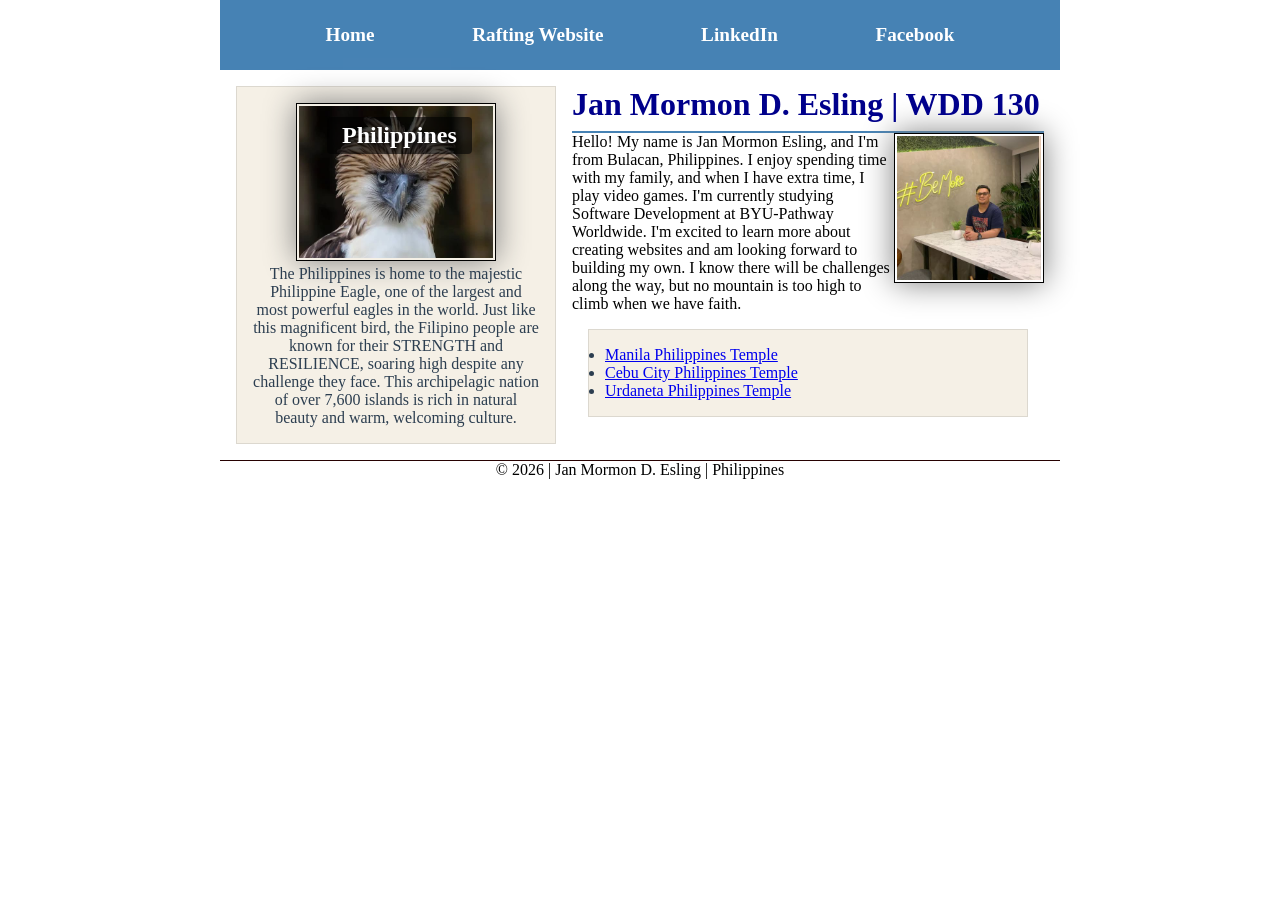
<file: index.html>
<!DOCTYPE html>
<html lang="en">

<head>
    <meta charset="UTF-8">
    <meta name="viewport" content="width=device-width, initial-scale=1.0">
    <title>Jan Mormon D. Esling | WDD 130</title>
    <meta name="description"
      content="Jan Mormon D. Esling's student home page for WDD130 at BYU-Pathway, featuring personal information from the Philippines and course projects.">
    <meta name="author" content="Jan Mormon D. Esling">
    <link rel="stylesheet" href="styles/styles.css">
</head>

<body>
    <header>
        <nav>
            <a href="#">Home</a>
            <a href="wwr/">Rafting Website</a>
            <a href="https://www.linkedin.com/in/jan-mormon-esling-1786a9148/"
              target="_blank">LinkedIn</a>
            <a href="https://www.facebook.com/jan.mormon" target="_blank">Facebook</a>
        </nav>
    </header>

    <!-- GRID CONTAINER - wraps main and aside -->
    <div class="grid">
        <main>
            <h1>Jan Mormon D. Esling | WDD 130</h1>
            <img src="images/profile.jpg" alt="Hello, my name is Jan Mormon D. Esling" width="200">
            <p>Hello! My name is Jan Mormon Esling, and I'm from Bulacan, Philippines. I enjoy
                spending
                time with my family, and when I have extra time, I play video games. I'm currently
                studying Software Development at BYU-Pathway Worldwide. I'm excited to learn more
                about
                creating websites and am looking forward to building my own. I know there will be
                challenges along the way, but no mountain is too high to climb when we have faith.
            </p>
            <ul class="box">
                <li><a href="https://www.churchofjesuschrist.org/temples/details/manila-philippines-temple?lang=eng"
                      target="_blank">Manila Philippines Temple</a></li>
                <li><a href="https://www.churchofjesuschrist.org/temples/details/cebu-city-philippines-temple?lang=eng"
                      target="_blank">Cebu City Philippines Temple</a></li>
                <li><a href="https://www.churchofjesuschrist.org/temples/details/urdaneta-philippines-temple?lang=eng"
                      target="_blank">Urdaneta Philippines Temple</a></li>
            </ul>
        </main>

        <aside class="box">
            <h2>Philippines</h2>
            <img src="images/eagle.jpg" alt="Philippines Eagle" width="200">
            <p>The Philippines is home to the majestic Philippine Eagle, one of the largest and most
                powerful eagles in the world. Just like this magnificent bird, the Filipino people
                are
                known for
                their STRENGTH and RESILIENCE, soaring high despite any challenge they face. This
                archipelagic
                nation of over 7,600 islands is rich in natural beauty and warm, welcoming culture.
            </p>
        </aside>
    </div>

    <footer>
        <p>&copy; 2026 | Jan Mormon D. Esling | Philippines</p>
    </footer>
</body>

</html>
</file>
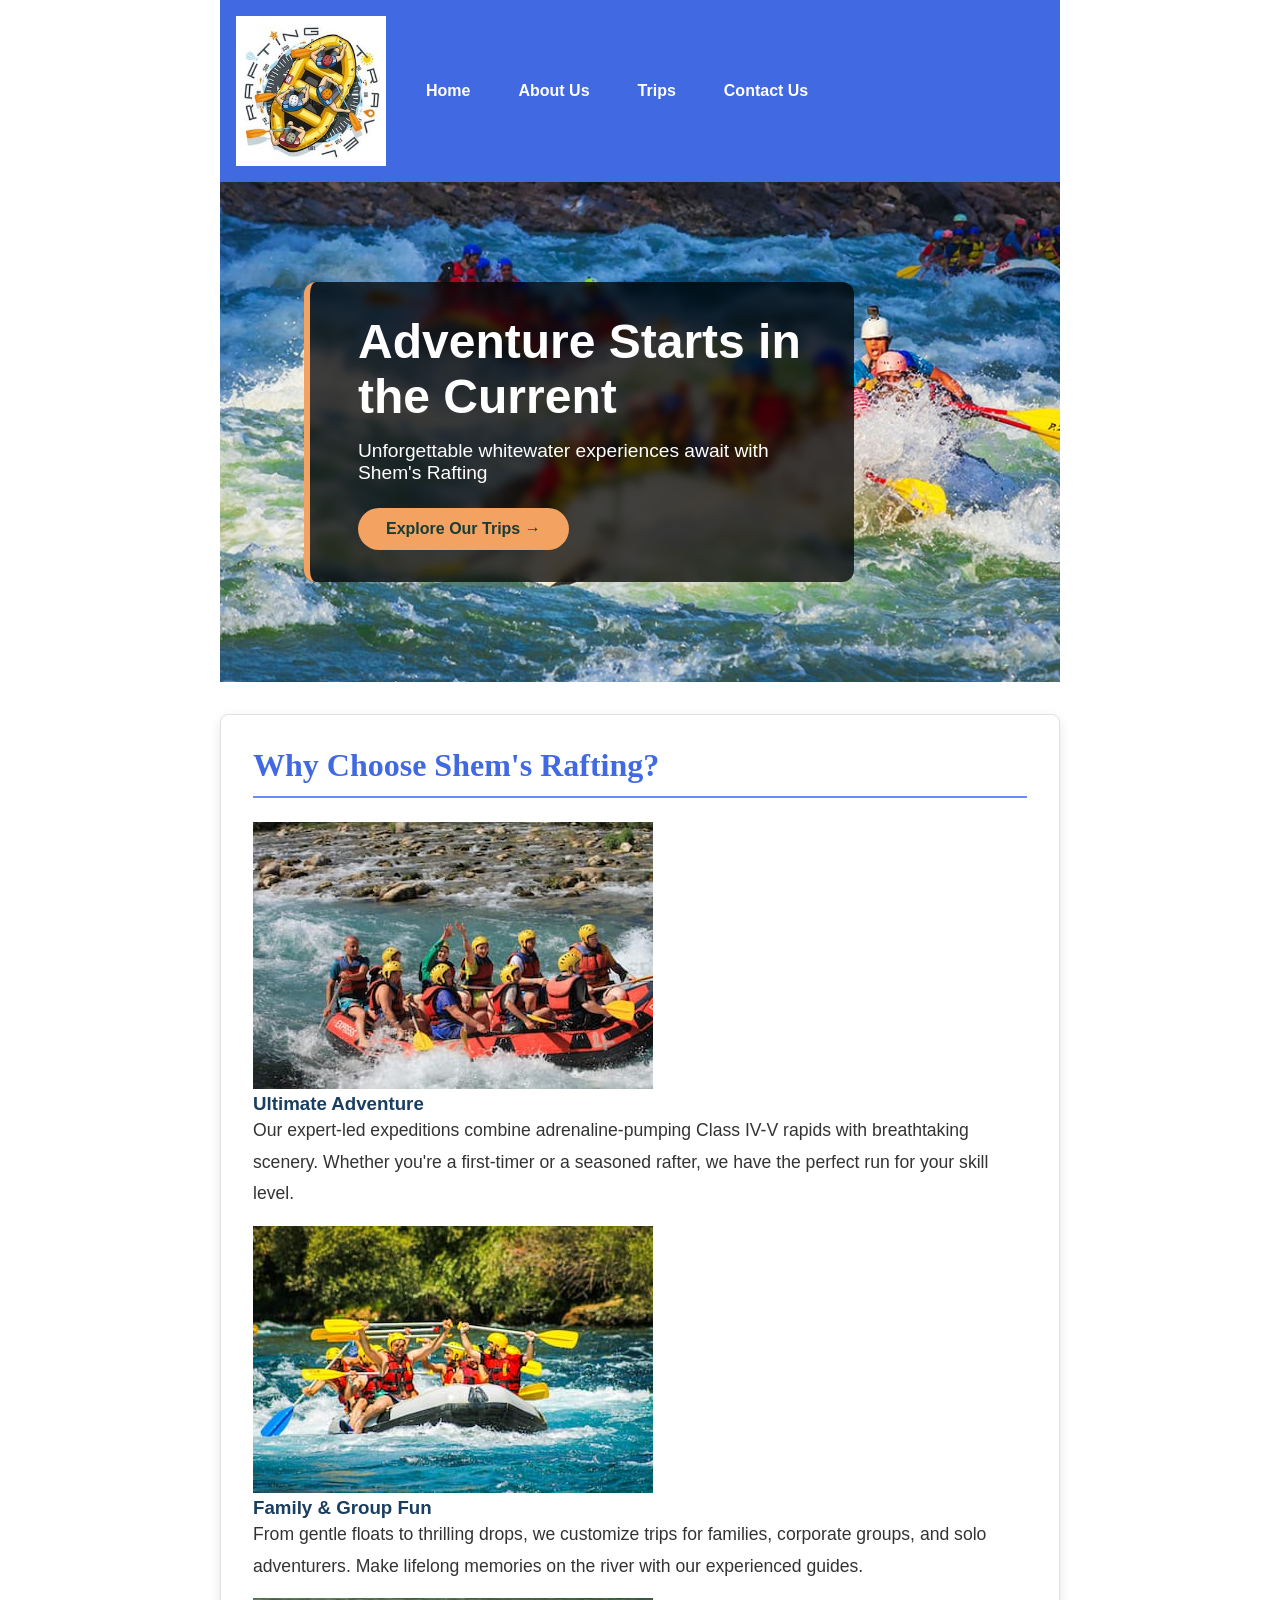
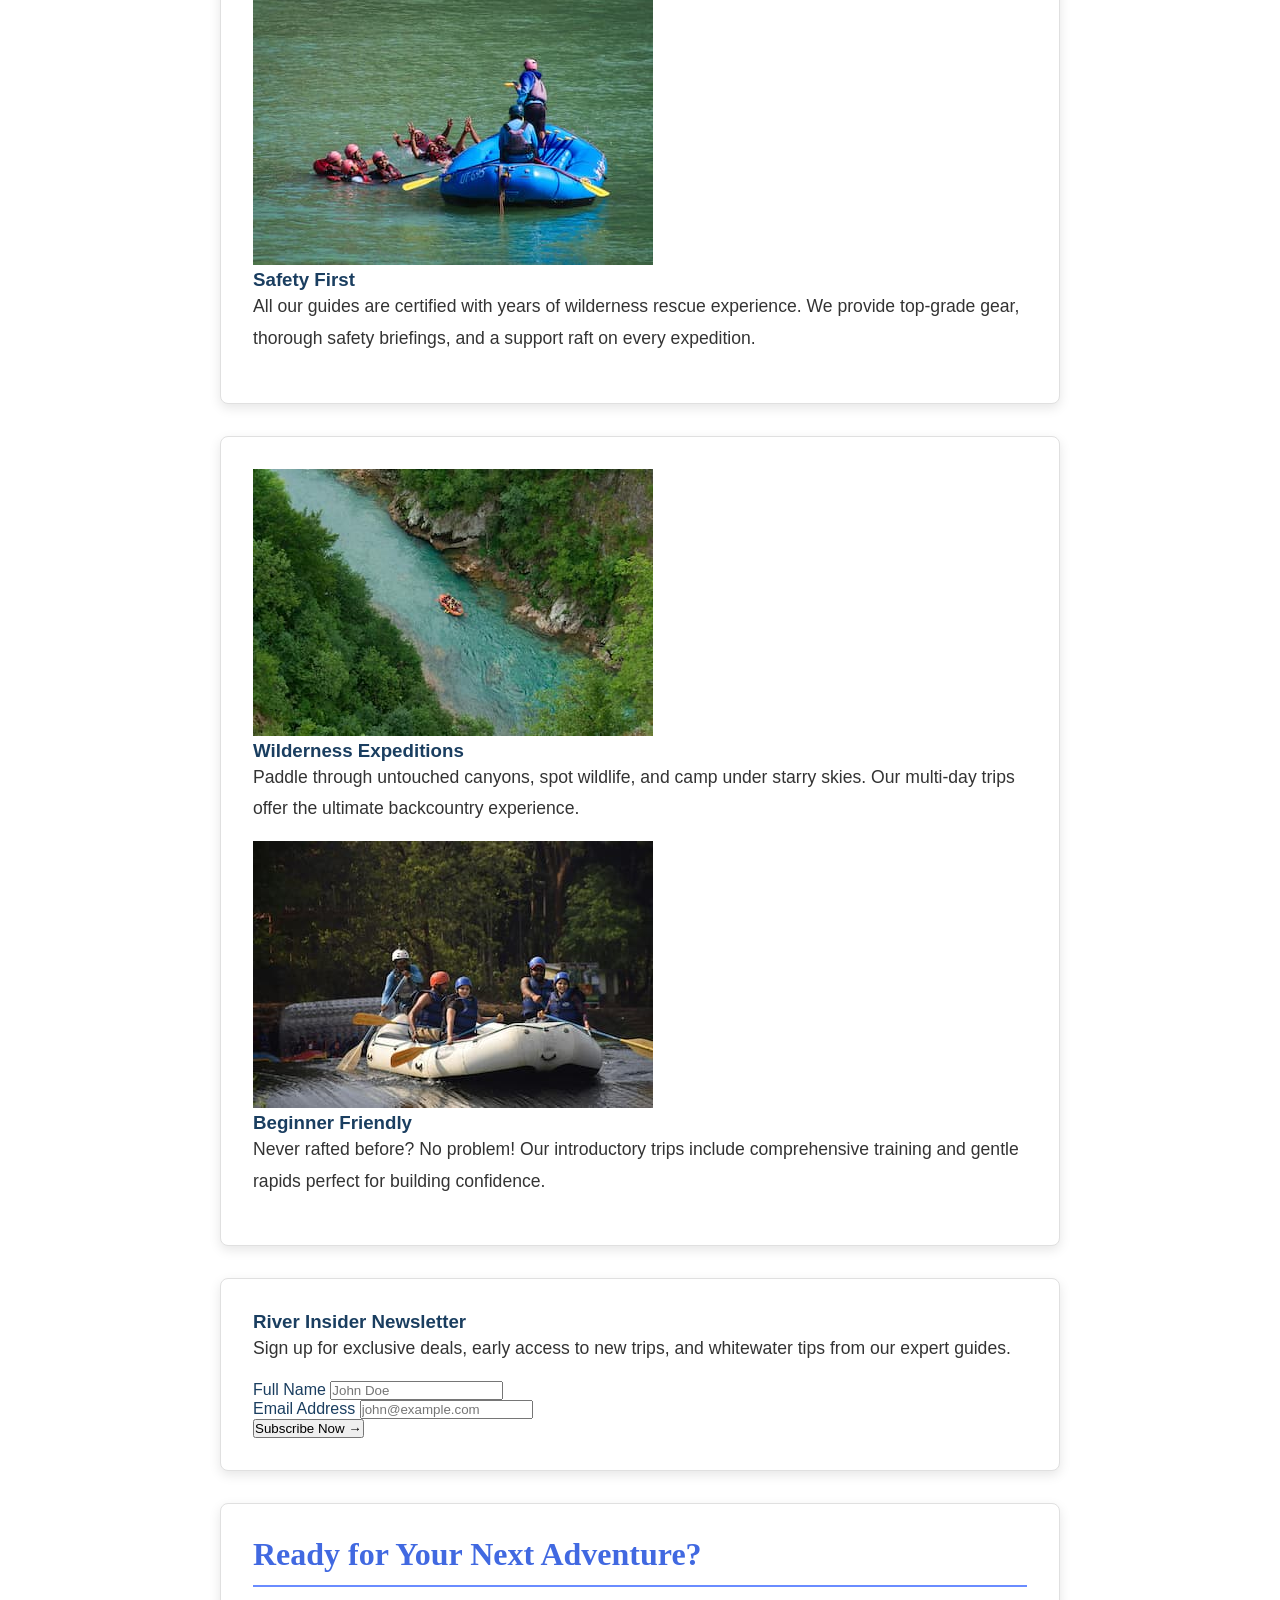
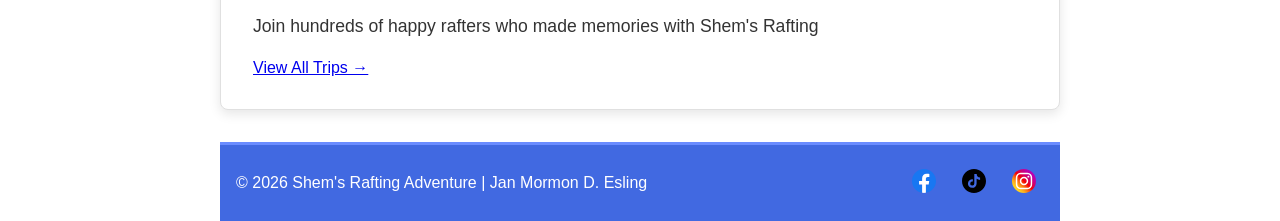
<file: wwr/index.html>
<!DOCTYPE html>
<html lang="en">

<head>
    <meta charset="UTF-8">
    <meta name="viewport" content="width=device-width, initial-scale=1.0">
    <title>Home | Shem's Rafting Adventure</title>
    <meta name="description"
      content="Experience the best white water rafting adventures with Shem's Rafting. Book your trip, sign up for newsletters, and explore our thrilling river expeditions.">
    <meta name="author" content="Jan Mormon D. Esling">
    <link rel="stylesheet" href="styles/rafting.css">
</head>

<body>
    <header class="grid-header">
        <img src="images/z-raftingcompas.jpg" alt="Rafting site logo">
        <nav>
            <ul>
                <li><a href="index.html">Home</a></li>
                <li><a href="about.html">About Us</a></li>
                <li><a href="trips.html">Trips</a></li>
                <li><a href="contact.html">Contact Us</a></li>
            </ul>
        </nav>
    </header>

    <main>
        <div class="hero home-hero">
            <img src="images/rafting12_1024.jpg" alt="White water rafting adventure">
            <div class="absolute-heading">
                <h1>Adventure Starts in the Current</h1>
                <p>Unforgettable whitewater experiences await with Shem's Rafting</p>
                <a href="trips.html" class="cta-button">Explore Our Trips →</a>
            </div>
        </div>

        <section class="purpose-section">
            <h2>Why Choose Shem's Rafting?</h2>
            <div class="purpose-grid">
                <div class="purpose-card">
                    <img src="images/adventure1.jpg" alt="Intense class V rapids adventure">
                    <h3>Ultimate Adventure</h3>
                    <p>Our expert-led expeditions combine adrenaline-pumping Class IV-V rapids with
                        breathtaking scenery. Whether you're a first-timer or a seasoned rafter, we
                        have the perfect run for your skill level.</p>
                </div>
                <div class="purpose-card">
                    <img src="images/adventure2.jpg" alt="Family friendly scenic section">
                    <h3>Family & Group Fun</h3>
                    <p>From gentle floats to thrilling drops, we customize trips for families,
                        corporate groups, and solo adventurers. Make lifelong memories on the river
                        with our experienced guides.</p>
                </div>
                <div class="purpose-card">
                    <img src="images/safety.jpg" alt="Exciting rapids with splashing">
                    <h3>Safety First</h3>
                    <p>All our guides are certified with years of wilderness rescue experience. We
                        provide top-grade gear, thorough safety briefings, and a support raft on
                        every expedition.</p>
                </div>
            </div>
        </section>

        <section class="features-section">
            <div class="features-grid">
                <div class="feature-item">
                    <img src="images/wilderness.jpg" alt="Wilderness journey expedition">
                    <div class="feature-text">
                        <h3>Wilderness Expeditions</h3>
                        <p>Paddle through untouched canyons, spot wildlife, and camp under starry
                            skies. Our multi-day trips offer the ultimate backcountry experience.
                        </p>
                    </div>
                </div>
                <div class="feature-item">
                    <img src="images/beginner.jpg" alt="Perfect for beginners and kids">
                    <div class="feature-text">
                        <h3>Beginner Friendly</h3>
                        <p>Never rafted before? No problem! Our introductory trips include
                            comprehensive training and gentle rapids perfect for building
                            confidence.</p>
                    </div>
                </div>
            </div>
        </section>

        <section class="newsletter-section">
            <div class="newsletter-container">
                <div class="newsletter-text">
                    <h3>River Insider Newsletter</h3>
                    <p>Sign up for exclusive deals, early access to new trips, and whitewater tips
                        from our expert guides.</p>
                </div>
                <form class="newsletter-form" action="#" method="post">
                    <div class="form-group">
                        <label for="name">Full Name</label>
                        <input type="text" id="name" name="name" placeholder="John Doe" required>
                    </div>
                    <div class="form-group">
                        <label for="email">Email Address</label>
                        <input type="email" id="email" name="email" placeholder="john@example.com"
                          required>
                    </div>
                    <button type="submit" class="subscribe-btn">Subscribe Now →</button>
                </form>
            </div>
        </section>


        <section class="home-cta">
            <div class="cta-content">
                <h2>Ready for Your Next Adventure?</h2>
                <p>Join hundreds of happy rafters who made memories with Shem's Rafting</p>
                <a href="trips.html" class="cta-button-large">View All Trips →</a>
            </div>
        </section>
    </main>

    <footer>
        <p>&copy; 2026 Shem's Rafting Adventure | Jan Mormon D. Esling</p>
        <nav class="socialmedia">
            <a href="https://facebook.com">
                <img src="images/facebook.svg" alt="Facebook Icon">
            </a>
            <a href="https://tiktok.com">
                <img src="images/tictok-bw.svg" alt="TikTok Icon">
            </a>
            <a href="https://instagram.com">
                <img src="images/instagram.svg" alt="Instagram Icon">
            </a>
        </nav>
    </footer>
</body>

</html>
</file>
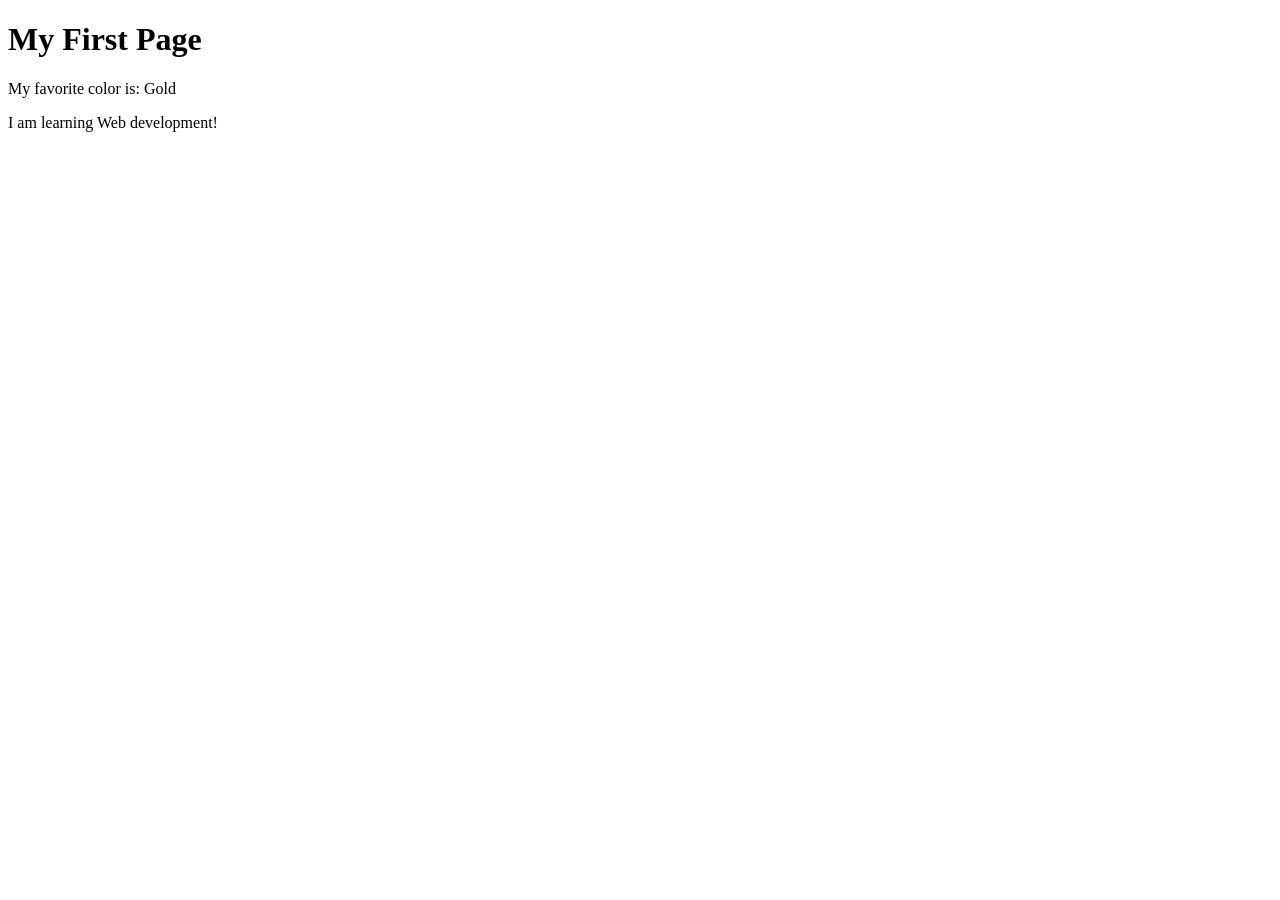
<file: week01/first-page.html>
<!DOCTYPE html>
<html lang="en">

<head>
    <meta charset="UTF-8">
    <meta name="viewport" content="width=device-width, initial-scale=1.0">
    <title>My First Page</title>
</head>

<body>
    <h1>My First Page</h1>
    <p>My favorite color is: Gold</p>
    <p>I am learning Web development!</p>
</body>

</html>
</file>
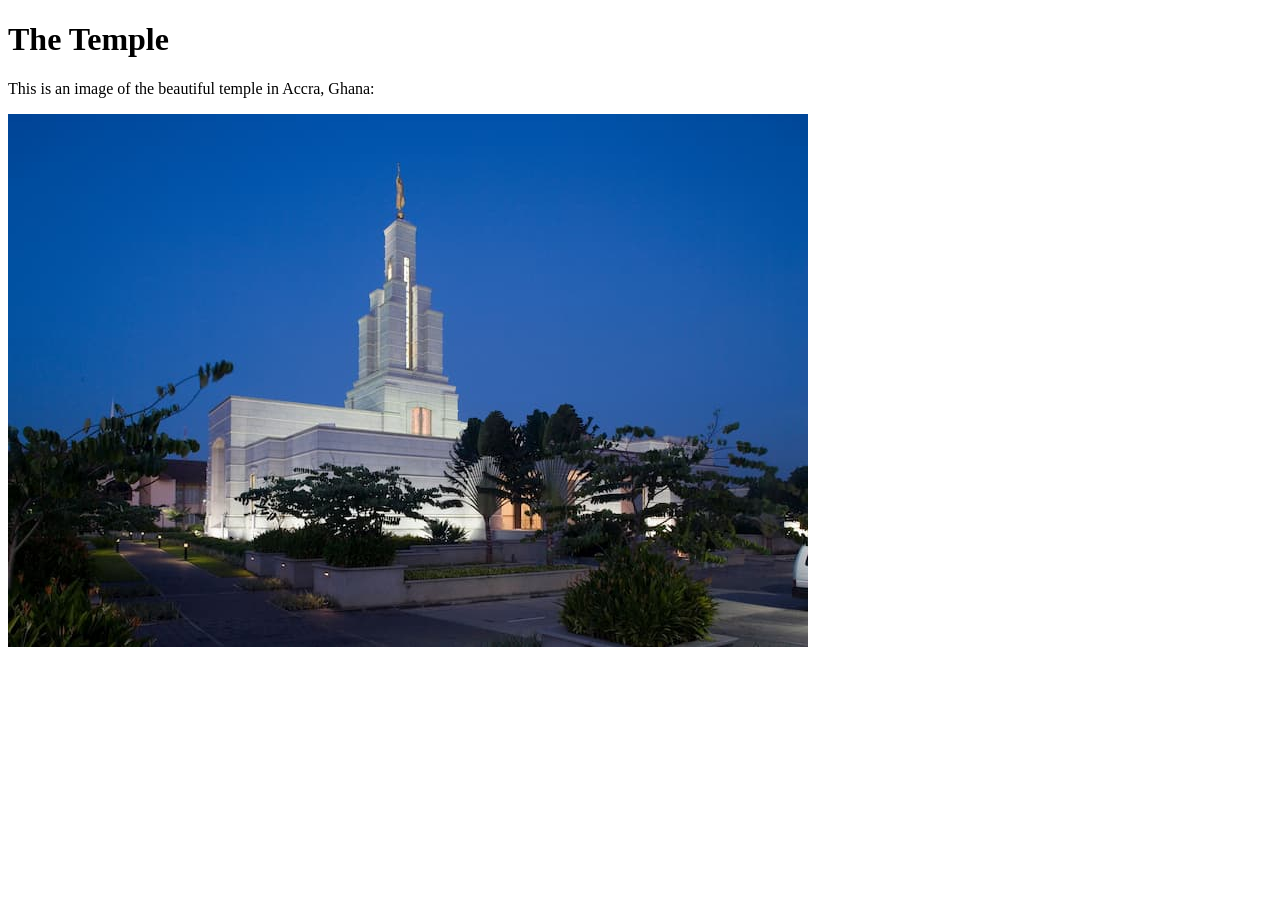
<file: week01/images-solution.html>
<!DOCTYPE html>
<html lang="en">
<head>
    <meta charset="UTF-8">
    <meta name="viewport" content="width=device-width, initial-scale=1.0">
    <title>Temple Image</title>
</head>
<body>
    <h1>The Temple</h1>
    <p>This is an image of the beautiful temple in Accra, Ghana:</p>
    <img src="images/temple-small.jpg" alt="The Accra Ghana Temple">
    
</body>
</html>
</file>
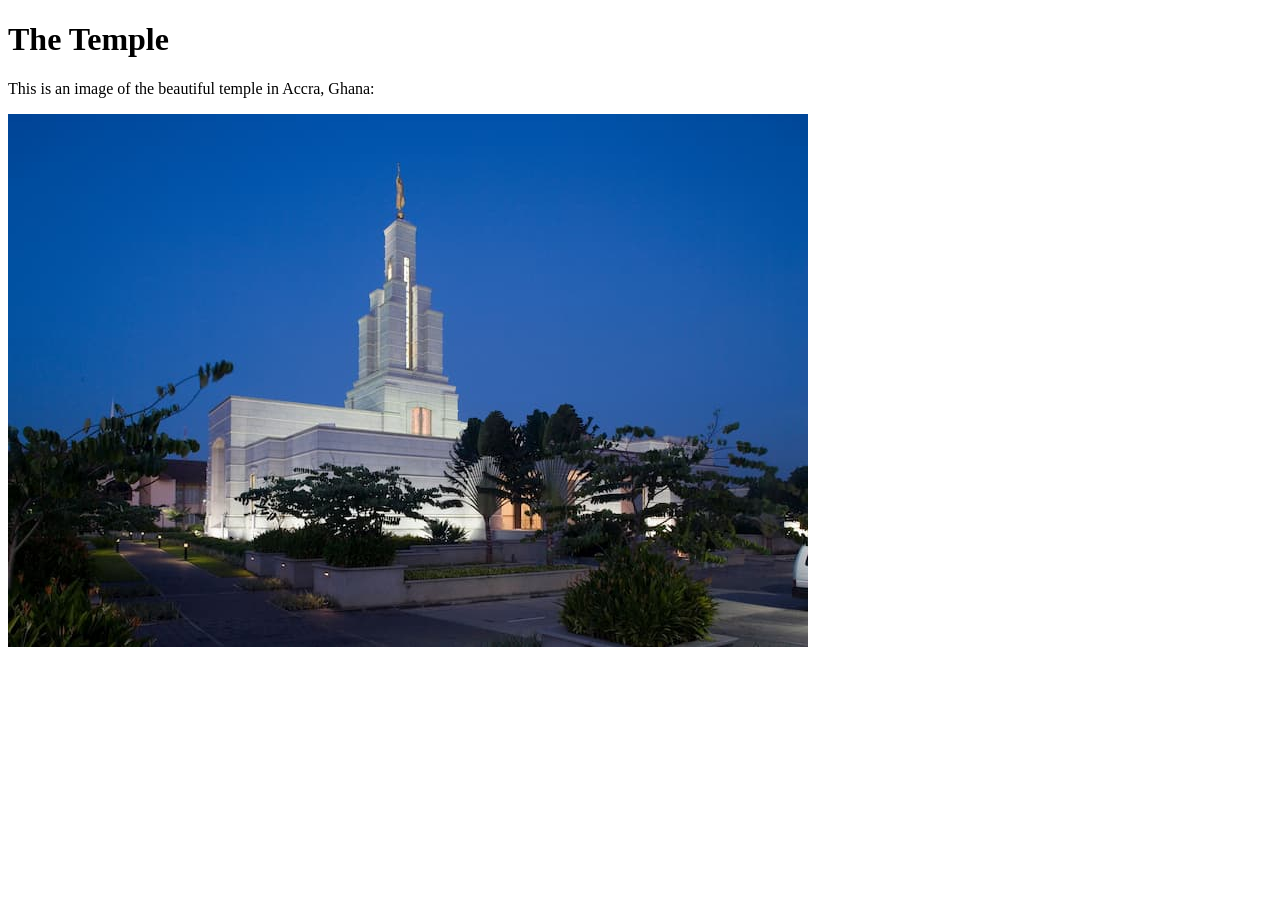
<file: week01/images.html>
<!DOCTYPE html>
<html lang="en">

<head>
    <meta charset="UTF-8">
    <meta name="viewport" content="width=device-width, initial-scale=1.0">
    <title>Temple Image</title>
</head>

<body>
    <h1>The Temple</h1>
    <p>This is an image of the beautiful temple in Accra, Ghana:</p>
    <img src="images/temple-small.jpg" alt="The Accra Ghana Temple">

</body>

</html>
</file>
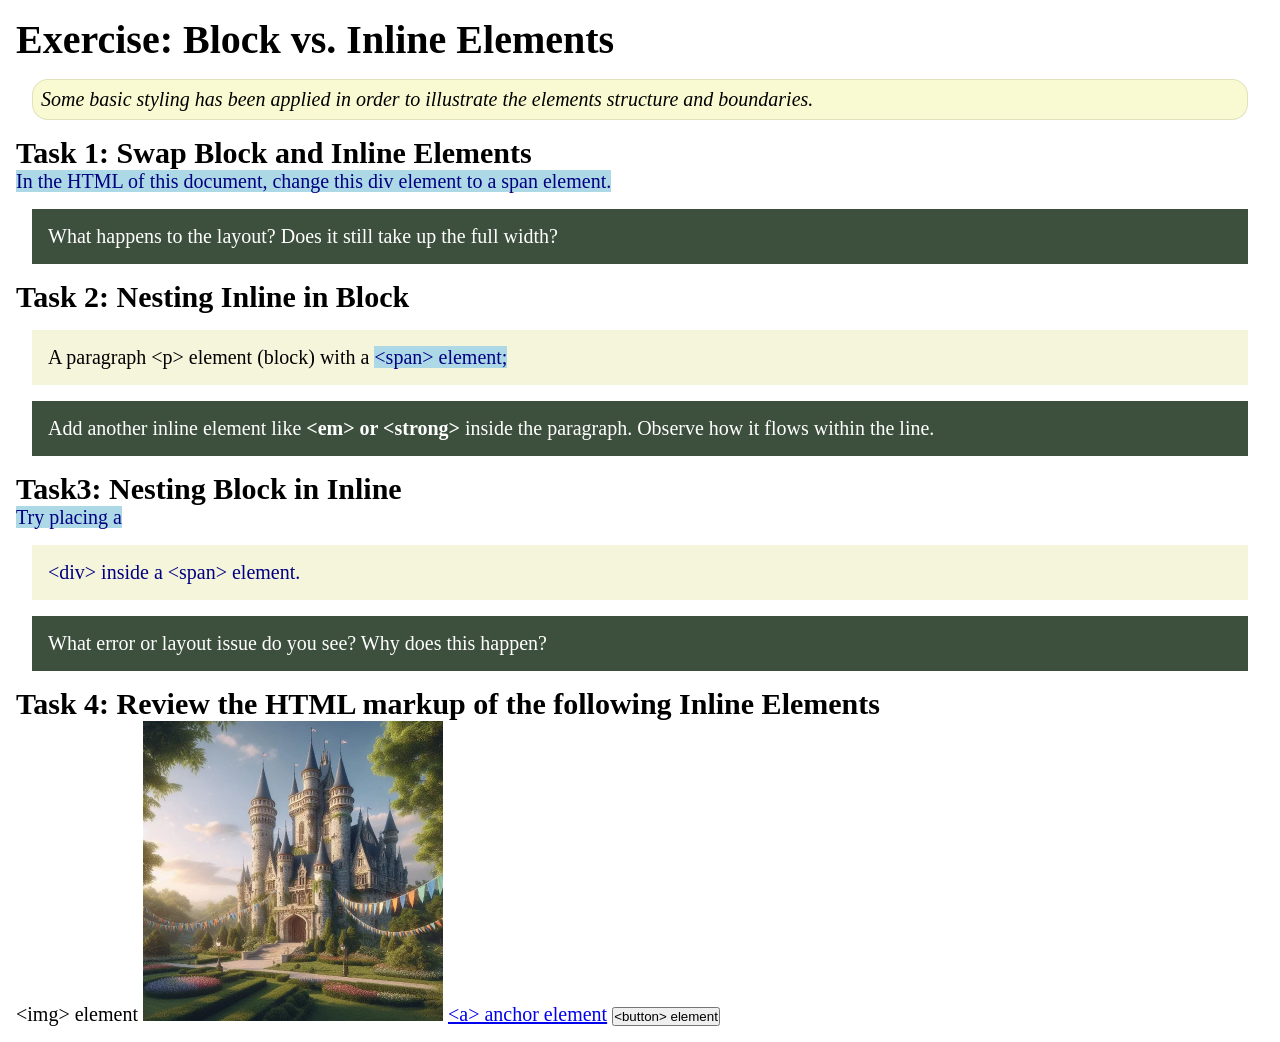
<file: week02/block-vs-inline.html>
<!DOCTYPE html>
<html lang="en">

<head>
    <meta charset="UTF-8">
    <meta name="viewport" content="width=device-width, initial-scale=1.0">
    <title>Exercise: Block vs. Inline Elements</title>
    <link rel="stylesheet" href="styles/block-vs-inline.css">
</head>

<body>
    <main>
        <h1>Exercise: Block vs. Inline Elements</h1>
        <p class="note">Some basic styling has been applied in order to illustrate the elements
            structure and
            boundaries.</p>

        <h2>Task 1: Swap Block and Inline Elements</h2>
        <span>In the HTML of this document, change this div element to a span element.</span>

        <p class="question">What happens to the layout? Does it still take up the full width?</p>

        <h2>Task 2: Nesting Inline in Block</h2>
        <p>A paragraph &lt;p&gt; element (block) with a <span>&lt;span&gt; element;</span></p>
        <p class="question">Add another inline element like <strong>&lt;em&gt; or
                &lt;strong&gt;</strong>
            inside the
            paragraph. Observe
            how it flows within the line.</p>

        <h2>Task3: Nesting Block in Inline</h2>
        <span>Try placing a <div>&lt;div&gt; inside a &lt;span&gt; element.</div></span>
        <p class="question">What error or layout issue do you see? Why does this happen?</p>


        <h2>Task 4: Review the HTML markup of the following Inline Elements</h2>
        &lt;img&gt; element
        <img src="images/castle.webp" alt="placeholder image (images are inline)" width="300"
          height="300">
        <a href="https://churchofjesuschrist.org">&lt;a&gt; anchor element</a>
        <button type="button">&lt;button&gt; element</button>
    </main>
</body>

</html>
</file>
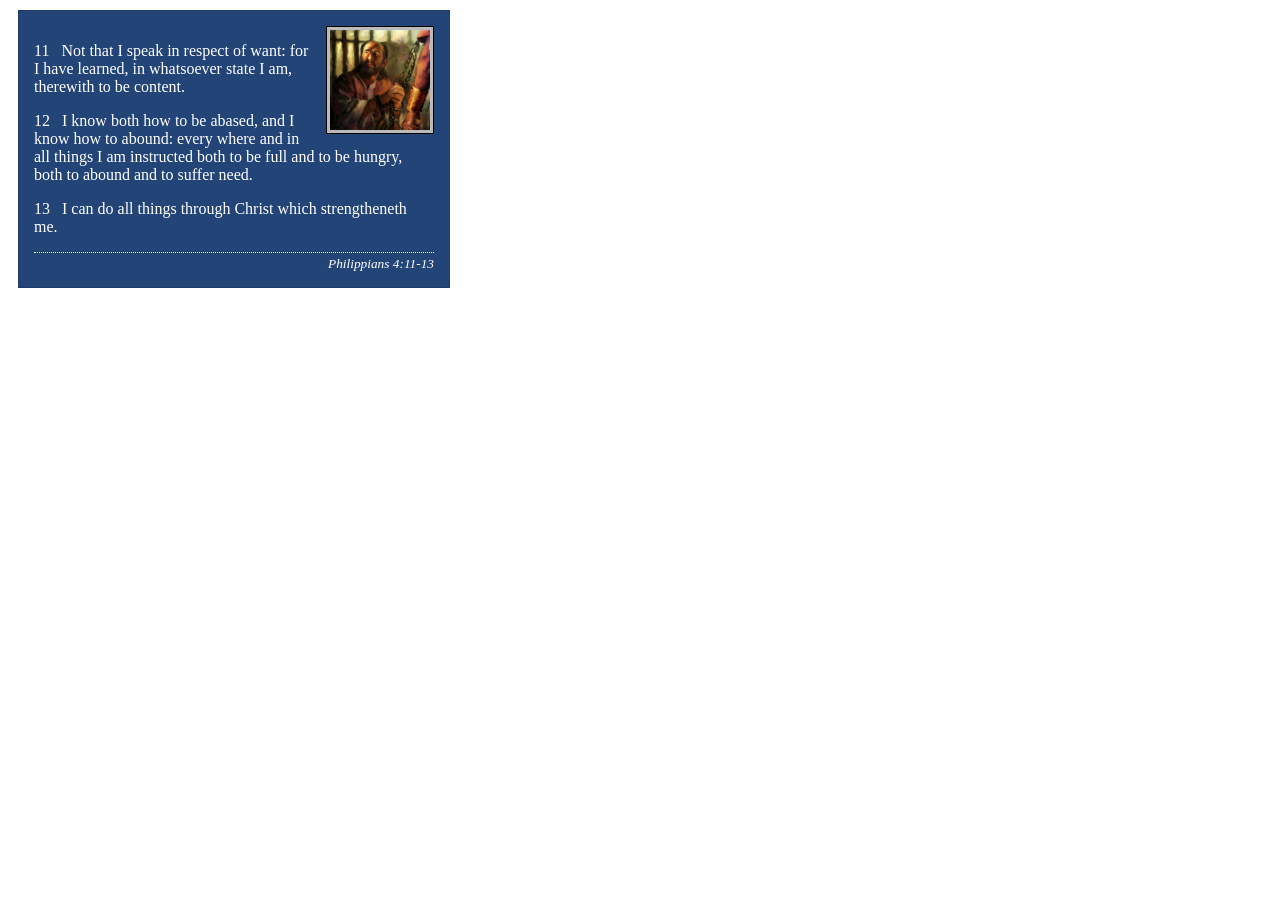
<file: week02/box-model-solution.html>
<!DOCTYPE html>
<html lang="en">
<head>
    <meta charset="UTF-8">
    <meta name="viewport" content="width=device-width, initial-scale=1.0">
    <title>Box Model Activity</title>
    <link rel="stylesheet" href="styles/box-model-solution.css">
</head>
<body>
    <main>
        <div class="callout">
            <img src="images/apostle-paul-imprisoned.webp" alt="Paul the Apostle - Imprisoned in Rome" width="200" height="200">
            <blockquote>
                <p>11 &nbsp; Not that I speak in respect of want: for I have learned, in whatsoever state I am, therewith to be content.</p>
                <p>12 &nbsp; I know both how to be abased, and I know how to abound: every where and in all things I am instructed both to be full and to be hungry, both to abound and to suffer need.</p>
                <p>13 &nbsp; I can do all things through Christ which strengtheneth me.</p>
            </blockquote>
            <cite>Philippians 4:11-13</cite>
        </div>
    </main>
</body>
</html>
</file>
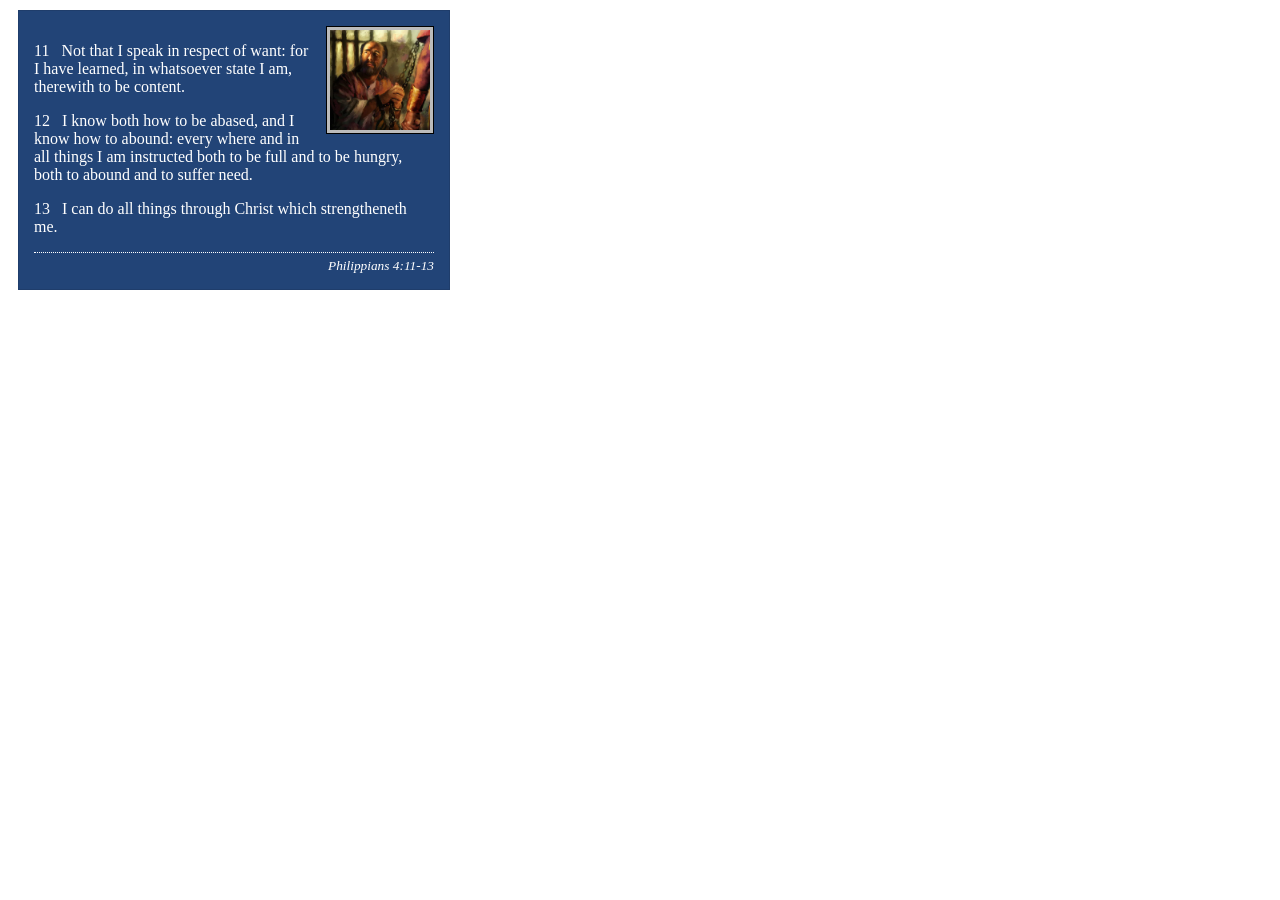
<file: week02/box-model.html>
<!DOCTYPE html>
<html lang="en">

<head>
    <meta charset="UTF-8">
    <meta name="viewport" content="width=device-width, initial-scale=1.0">
    <title>Box Model Activity</title>
    <link rel="stylesheet" href="styles/box-model.css">

<body>
    <main>
        <div class="callout">
            <img src="images/apostle-paul-imprisoned.webp"
              alt="Paul the Apostle - Imprisoned in Rome" width="200" height="200">
            <blockquote>
                <p>11 &nbsp; Not that I speak in respect of want: for I have learned, in whatsoever
                    state I am, therewith to be content.</p>
                <p>12 &nbsp; I know both how to be abased, and I know how to abound: every where and
                    in all things I am instructed both to be full and to be hungry, both to abound
                    and to suffer need.</p>
                <p>13 &nbsp; I can do all things through Christ which strengtheneth me.</p>
            </blockquote>
            <cite>Philippians 4:11-13</cite>
        </div>
    </main>
</body>

</html>
</file>
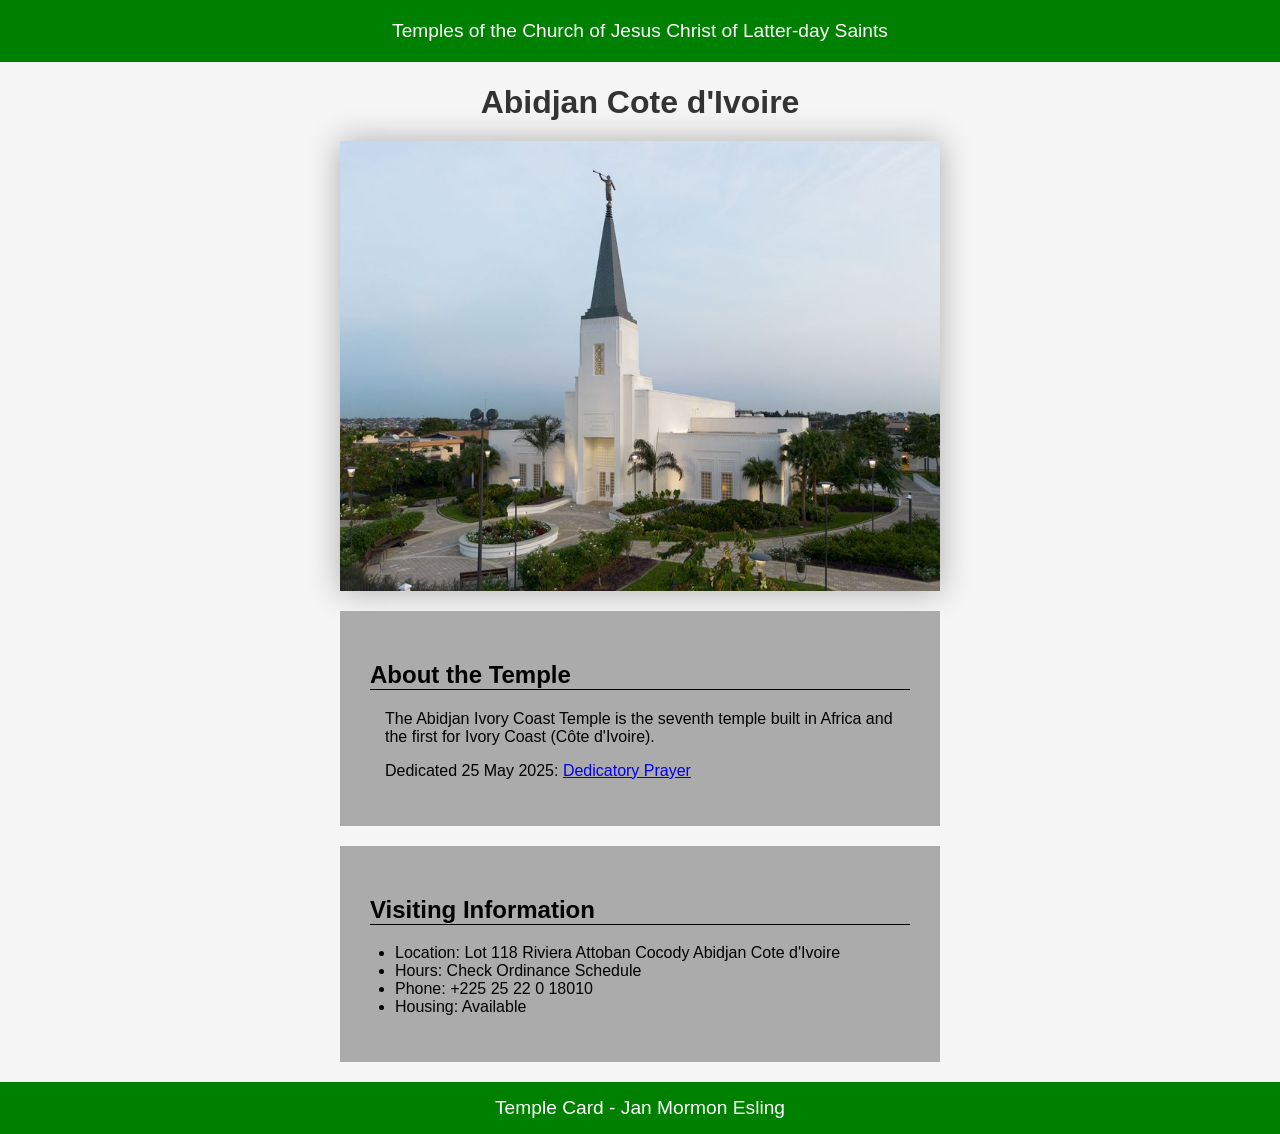
<file: week02/temple.html>
<!DOCTYPE html>
<html lang="en">

<head>
    <meta charset="UTF-8">
    <meta name="viewport" content="width=device-width, initial-scale=1.0">
    <title>Temple Card - Abidjan Cote d'Ivoire</title>
    <link rel="stylesheet" href="styles/temple.css">
</head>

<body>
    <header>
        <p>Temples of the Church of Jesus Christ of Latter-day Saints</p>
    </header>
    <main>
        <h1>Abidjan Cote d'Ivoire</h1>
        <picture>
            <img src="images/abidjan-ivory-coast.jpeg" alt="Abidjan Cote d'Ivoire Temple">
        </picture>
        <section>
            <h2>About the Temple</h2>
            <p>The Abidjan Ivory Coast Temple is the seventh temple built in Africa and the first
                for Ivory Coast (Côte
                d'Ivoire).</p>
            <p>Dedicated 25 May 2025: <a
                  href="https://www.churchofjesuschrist.org/temples/dedicatory-prayer/abidjan-ivory-coast-temple/2025-05-25?lang=eng"
                  target="_blank" rel="noopener noreferrer">Dedicatory Prayer</a></p>
        </section>
        <section>
            <h2>Visiting Information</h2>
            <ul>
                <li>Location: Lot 118 Riviera Attoban Cocody Abidjan Cote d'Ivoire</li>
                <li>Hours: Check Ordinance Schedule</li>
                <li>Phone: +225 25 22 0 18010</li>
                <li>Housing: Available</li>
            </ul>
        </section>
    </main>
    <footer>
        <p>Temple Card - Jan Mormon Esling</p>
    </footer>
</body>

</html>
</file>
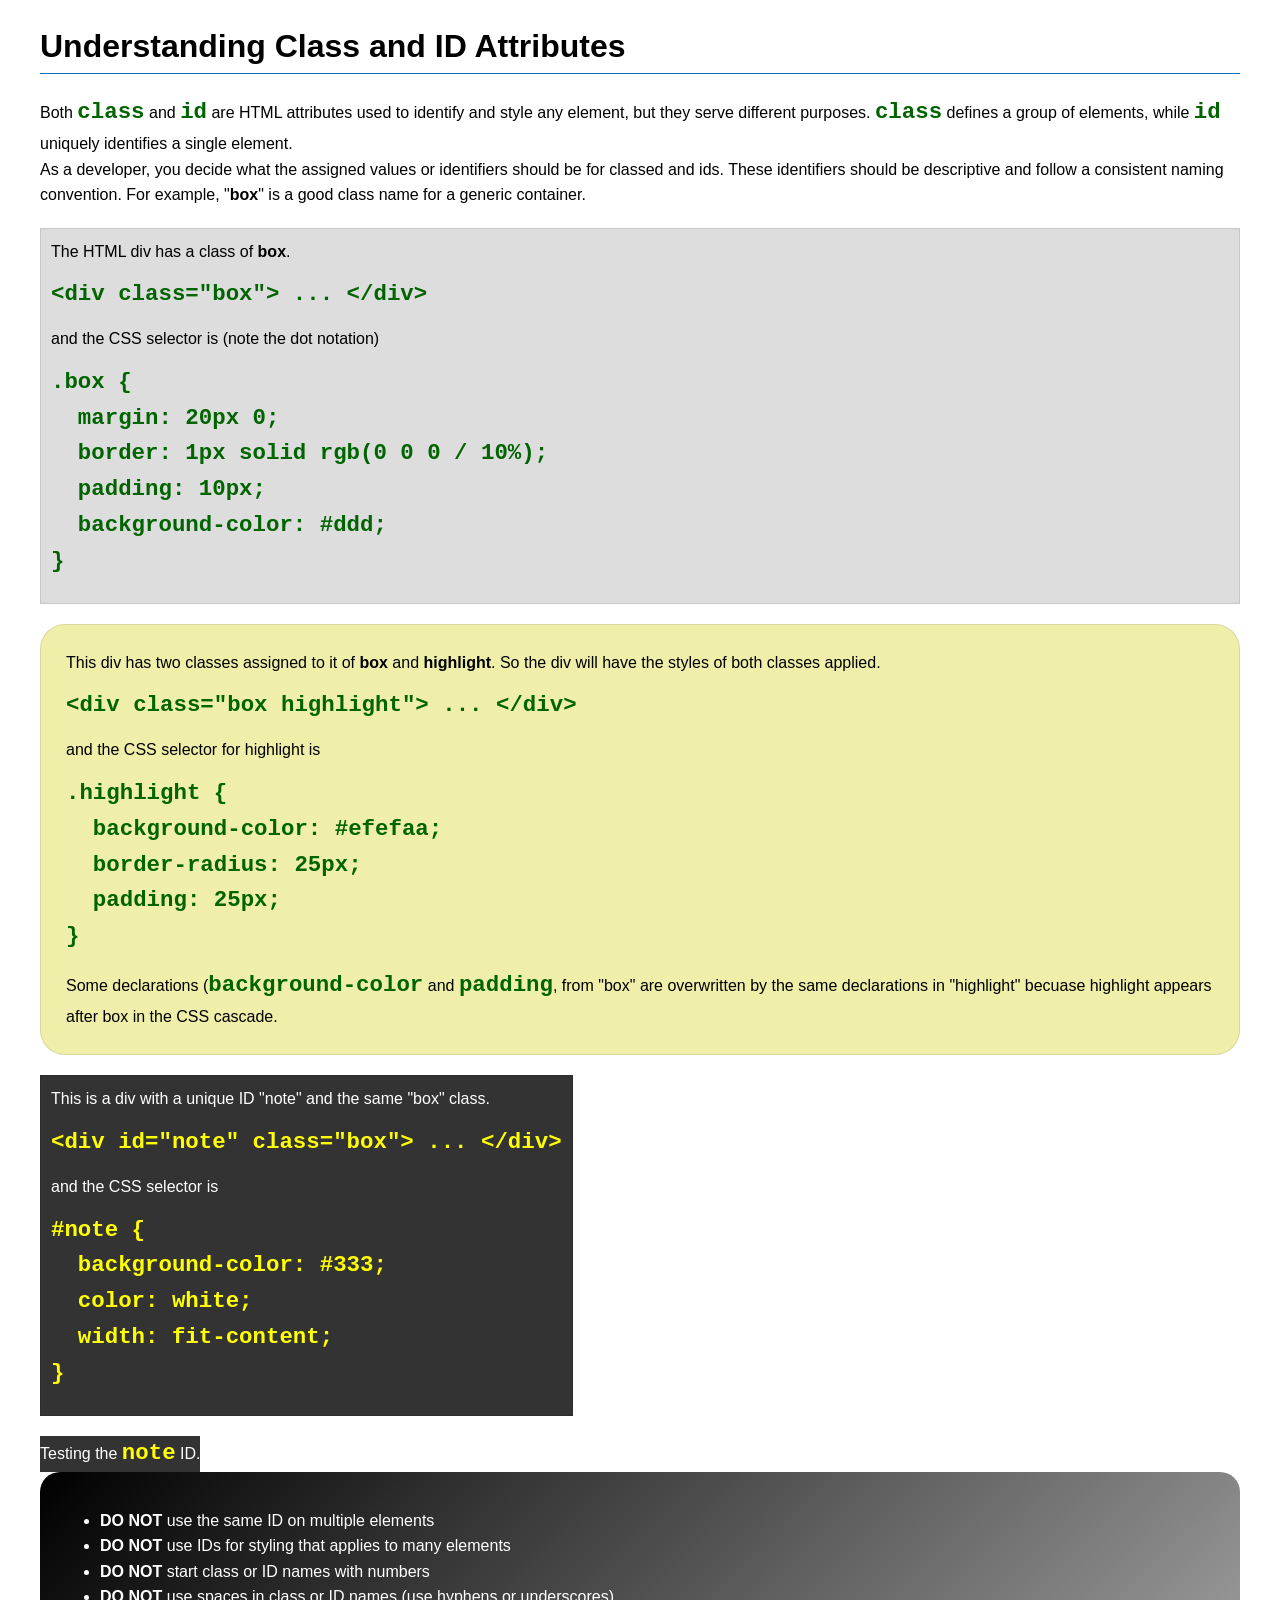
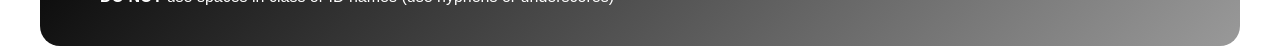
<file: week03/class-and-id.html>
<!DOCTYPE html>
<html lang="en">

<head>
    <meta charset="UTF-8">
    <meta name="viewport" content="width=device-width, initial-scale=1.0">
    <title>Class vs ID Attributes</title>
    <link rel="stylesheet" href="styles/class-and-id.css">
</head>

<body>
    <h1>Understanding Class and ID Attributes</h1>
    <p>Both <code>class</code> and <code>id</code> are HTML attributes used to identify and style any element, but they
        serve different purposes. <code>class</code> defines a group of elements, while <code>id</code> uniquely
        identifies a single element.</p>
    <p>As a developer, you decide what the assigned values or identifiers should be for classed and ids. These
        identifiers should be
        descriptive and follow a consistent naming convention. For example, "<strong>box</strong>" is a good class name
        for a generic container.</p>
    <div class="box">
        <p>The HTML div has a class of <strong>box</strong>.</p>
        <pre><code class="html">&lt;div class="box"&gt; ... &lt;/div&gt;</code></pre>
        and the CSS selector is (note the dot notation)
        <pre><code class="css">.box {
  margin: 20px 0;
  border: 1px solid rgb(0 0 0 / 10%);
  padding: 10px;
  background-color: #ddd; 
}</code></pre>
    </div>

    <div class="box highlight">
        <p>This div has two classes assigned to it of <strong>box</strong> and <strong>highlight</strong>. So the div
            will have the styles of both classes applied.</p>
        <pre><code class="html">&lt;div class="box highlight"&gt; ... &lt;/div&gt;</code></pre>
        and the CSS selector for highlight is
        <pre><code class="css">.highlight {
  background-color: #efefaa;
  border-radius: 25px;
  padding: 25px;
}</code></pre>
<p>Some declarations (<code>background-color</code> and <code>padding</code>, from "box" are overwritten by the same declarations in "highlight" becuase highlight appears after box in the CSS cascade.</p>
    </div>

    <div id="note" class="box">
        <p>This is a div with a unique ID "note" and the same "box" class.</p>
        <pre><code class="html">&lt;div id="note" class="box"&gt; ... &lt;/div&gt;</code></pre>
        and the CSS selector is
        <pre><code class="css">#note {
  background-color: #333;
  color: white;
  width: fit-content;
}</code></pre>
    </div>

    <div id="note">
        <p>Testing the <code>note</code> ID.</p>
    </div>

    <section id="best-practice">
        <ul>
            <li><strong>DO NOT</strong> use the same ID on multiple elements</li>
            <li><strong>DO NOT</strong> use IDs for styling that applies to many elements</li>
            <li><strong>DO NOT</strong> start class or ID names with numbers</li>
            <li><strong>DO NOT</strong> use spaces in class or ID names (use hyphens or underscores)</li>
        </ul>
    </section>




</body>

</html>
</file>
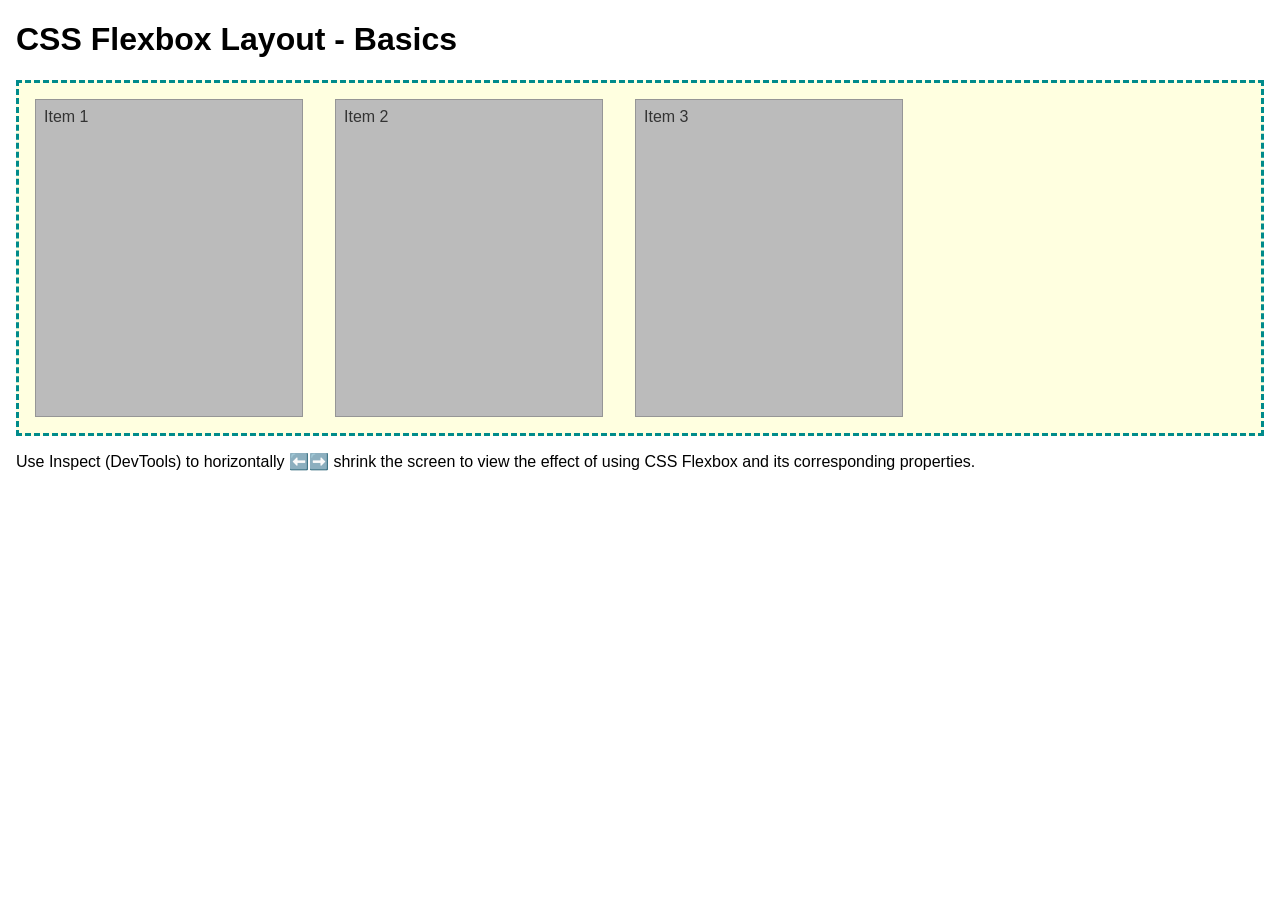
<file: week04/flexbox-layout.html>
<!DOCTYPE html>
<html lang="en">
<head>
    <meta charset="UTF-8">
    <meta name="viewport" content="width=device-width, initial-scale=1.0">
    <title>CSS Flexbox Layout - Basics</title>
    <link rel="stylesheet" href="styles/flexbox.css">
</head>
<body>
    <main>
        <h1>CSS Flexbox Layout - Basics</h1>
        <div class="flex-container">
            <div class="flex-item item1">Item 1</div>
            <div class="flex-item item2">Item 2</div>
            <div class="flex-item item3">Item 3</div>
        </div>
        <p>Use Inspect (DevTools) to horizontally ⬅️➡️ shrink the screen to view the effect of using CSS Flexbox and its corresponding properties.</p>
    </main>
</body>
</html>
</file>
<file: styles/styles.css>
* {
    margin: 0;
    padding: 0;
    box-sizing: border-box;
}

header,
footer {
    max-width: 840px;
    margin: 0 auto;
}

/* Navigation - Flexbox for horizontal layout */
nav {
    background-color: steelblue;
    padding: 1rem;
    display: flex;
    justify-content: space-evenly;
    align-items: center;
}

/* Navigation links styling */
nav a {
    display: block;
    padding: 0.5rem;
    text-decoration: none;
    font-size: 1.2rem;
    font-weight: 700;
    color: #fff;
}

h1 {
    color: darkblue;
    border-bottom: 2px solid steelblue;
    /* ADDED: bottom border */
    padding-bottom: 0.5rem;
}

img {
    width: 150px;
    height: auto;
    border: 1px solid black;
    padding: 2px;
    box-shadow: 0 0 30px gray;
}

p {
    padding: 0;
}

main {
    /* max-width: 840px; - REMOVED */
}

main img {
    width: 150px;
    height: auto;
    border: 1px solid black;
    box-shadow: 0 0 30px gray;
    padding: 2px;
    float: right;
}

aside {
    width: 20rem;
    /* CHANGED: from 300px to 20rem */
    text-align: center;
    position: relative;
    grid-column: 1/2;
    /* ADDED: for grid positioning */
    grid-row: 1/2;
    /* ADDED: for grid positioning */
}

aside img {
    width: 200px;
    height: auto;
}

aside h2 {
    position: absolute;
    top: 30px;
    left: 90px;
    color: white;
    text-shadow: 2px 2px 4px rgba(0, 0, 0, 0.8);
    background-color: rgba(0, 0, 0, 0.6);
    padding: 5px 15px;
    border-radius: 4px;
}

footer {
    margin-top: 15px;
    border-top: 1px solid #270101;
    text-align: center;
}

/* Class Selectors */
.box {
    margin: 1rem;
    border: 1px solid rgb(0 0 0 / 10%);
    padding: 1rem;
    background-color: #f5f0e6;
    color: #2c3e50;
}

header,
.grid,
footer {
    max-width: 840px;
    margin: 0 auto;
}

/* Grid layout */
.grid {
    display: grid;
    grid-template-columns: 20rem 1fr;
    /* Aside: 20rem, Main: remaining space */
    gap: 1rem;
    align-items: start;
}

/* Main positioning in grid */
main {
    grid-column: 2/3;
    margin: 1rem;
}
</file>
<file: wwr/styles/rafting.css>
:root {
    --primary-color: #4169E1;
    --secondary-color: #6A8CFF;
    --accent1-color: #F0F8FF;
    --accent2-color: #FFFFFF;
    --heading-font: 'Times New Roman', Georgia, serif;
    --body-font: Arial, Helvetica, sans-serif;
    --dark-text: #1a3e60;
    --card-shadow: 0 4px 12px rgba(0, 0, 0, 0.1);
    --hover-shadow: 0 8px 20px rgba(0, 0, 0, 0.15);
}

* {
    margin: 0;
    padding: 0;
    box-sizing: border-box;
}

body {
    font-family: var(--body-font);
    color: var(--dark-text);
}

/* Layout containers */
header,
main,
footer {
    width: 840px;
    margin: 0 auto;
}

header {
    background-color: var(--primary-color);
    color: var(--accent2-color);
    padding: 1rem;
    display: grid;
    grid-template-columns: auto 1fr;
    align-items: center;
    gap: 2rem;
}

header img {
    max-width: 150px;
}

/* Navigation */
nav ul {
    display: flex;
    list-style: none;
    gap: 2rem;
    margin: 0;
    padding: 0;
}

nav a {
    color: var(--accent2-color);
    text-decoration: none;
    font-weight: bold;
    padding: 0.5rem;
    transition: all 0.3s ease;
}

nav a:hover {
    background-color: var(--secondary-color);
    color: var(--primary-color);
    border-radius: 4px;
}

/* Typography */
h1,
h2 {
    font-family: var(--heading-font);
    color: var(--primary-color);
}

p {
    margin-bottom: 1rem;
}

/* Social Media */
.socialmedia {
    display: flex;
    gap: 10px;
    align-items: center;
}

.socialmedia a {
    text-decoration: none;
}

.socialmedia img {
    width: 24px;
    height: 24px;
}

/* Hero Section - Combined hero and home-hero */
.hero,
.home-hero {
    position: relative;
}

.hero img,
.home-hero img {
    display: block;
    width: 100%;
    height: auto;
}

.home-hero {
    min-height: 500px;
}

.home-hero img {
    min-height: 500px;
    object-fit: cover;
}

.hero h1 {
    position: absolute;
    top: 20px;
    left: 0;
    width: 100%;
    padding: 16px;
    text-align: center;
    opacity: 0.7;
    background-color: var(--accent1-color);
    color: var(--dark-text);
    font-size: 2rem;
}

.hero article {
    position: absolute;
    bottom: 40px;
    left: 40px;
    right: 40px;
    background-color: rgba(255, 255, 255, 0.9);
    padding: 25px;
    border-radius: 10px;
    box-shadow: var(--card-shadow);
    border-left: 5px solid var(--secondary-color);
}

.hero article img {
    float: right;
    width: 125px;
    margin-left: 20px;
    margin-bottom: 10px;
    border: 3px solid var(--primary-color);
    border-radius: 8px;
}

.hero article p {
    margin: 0;
    color: var(--dark-text);
    line-height: 1.6;
}

/* Home Hero Override */
.home-hero .absolute-heading {
    position: absolute;
    top: 50%;
    left: 10%;
    transform: translateY(-50%);
    background: rgba(0, 0, 0, 0.75);
    backdrop-filter: blur(5px);
    padding: 2rem 3rem;
    border-radius: 12px;
    border-left: 6px solid #f4a261;
    max-width: 550px;
    z-index: 10;
}

.home-hero .absolute-heading h1 {
    position: static;
    opacity: 1;
    background: transparent;
    color: white;
    font-size: 3rem;
    margin-bottom: 1rem;
    padding: 0;
    text-align: left;
    width: auto;
    font-family: 'Montserrat', sans-serif;
}

.home-hero .absolute-heading p {
    color: white;
    font-size: 1.2rem;
    margin-bottom: 1.5rem;
    background: transparent;
    position: static;
    opacity: 1;
    padding: 0;
}

/* CTA Button - Combined */
.home-hero .cta-button,
.contact-cta-button,
.bottom-cta-button {
    display: inline-block;
    background: #f4a261;
    color: #1a3c34;
    padding: 12px 28px;
    border-radius: 40px;
    text-decoration: none;
    font-weight: 700;
    transition: all 0.3s ease;
}

.contact-cta-button,
.bottom-cta-button {
    padding: 14px 32px;
    font-size: 1.1rem;
}

.bottom-cta-button {
    padding: 16px 40px;
    font-size: 1.2rem;
    border-radius: 50px;
}

.home-hero .cta-button:hover,
.contact-cta-button:hover,
.bottom-cta-button:hover {
    background: #e76f51;
    transform: translateY(-3px);
}

.bottom-cta-button:hover {
    background: white;
    transform: scale(1.05);
}

/* Card Styles - Combined */
section,
.history-section,
.adventure-section,
.company-info,
.contact-form,
.employee-profiles,
.trip-card {
    background-color: white;
    border: 1px solid #e0e0e0;
    border-radius: 8px;
    padding: 2rem;
    margin: 2rem 0;
    box-shadow: var(--card-shadow);
}

.trip-card {
    overflow: hidden;
    transition: transform 0.3s ease, box-shadow 0.3s ease;
}

.trip-card:hover {
    transform: translateY(-8px);
    box-shadow: 0 20px 40px rgba(0, 0, 0, 0.15);
}

/* Card Headings - Combined */
section h2,
.history-section h2,
.adventure-section h2,
.company-info h2,
.contact-form h2,
.employee-profiles h2,
.featured-trips-section h2,
.trips-table-section h2 {
    color: var(--primary-color);
    margin-top: 0;
    margin-bottom: 1.5rem;
    font-size: 2rem;
    border-bottom: 2px solid var(--secondary-color);
    padding-bottom: 0.75rem;
    font-family: var(--heading-font);
}

.featured-trips-section h2,
.trips-table-section h2 {
    text-align: center;
    color: #1a3c34;
    margin-bottom: 48px;
}

/* Card Paragraphs */
section p,
.history-content p,
.trip-card-content p {
    color: #333;
    line-height: 1.8;
    font-size: 1.1rem;
}

.history-content {
    display: flex;
    flex-direction: column;
    gap: 1rem;
}

.history-content p {
    margin: 0;
}

/* Adventure Grid */
.adventure-grid {
    display: grid;
    grid-template-columns: repeat(5, 1fr);
    gap: 1.5rem;
    margin-top: 1rem;
}

.adventure-grid figure {
    margin: 0;
    text-align: center;
}

.adventure-grid img {
    width: 100%;
    height: 180px;
    object-fit: cover;
    border-radius: 8px;
    transition: transform 0.3s ease;
}

.adventure-grid img:hover {
    transform: scale(1.05);
}

.adventure-grid figcaption {
    margin-top: 0.75rem;
    font-weight: bold;
    color: var(--primary-color);
    font-size: 0.9rem;
}

/* Contact Page Layout */
.contact-container {
    display: grid;
    grid-template-columns: 1fr 1fr;
    gap: 2rem;
    margin: 2rem 0;
}

.contact-h1 {
    position: absolute;
    width: 1px;
    height: 1px;
    padding: 0;
    margin: -1px;
    overflow: hidden;
    clip: rect(0, 0, 0, 0);
    border: 0;
}

/* Company Details */
.company-details h3 {
    color: var(--primary-color);
    font-family: var(--heading-font);
    margin-bottom: 1rem;
    font-size: 1.3rem;
}

.company-details address {
    font-style: normal;
    line-height: 1.8;
    margin-bottom: 1.5rem;
    color: #333;
}

.company-details address a {
    color: var(--primary-color);
    text-decoration: none;
}

.company-details address a:hover {
    text-decoration: underline;
}

/* Google Map */
.map-container {
    margin-top: 1.5rem;
    border-radius: 8px;
    overflow: hidden;
    box-shadow: var(--card-shadow);
}

.map-container iframe {
    width: 100%;
    height: 300px;
    display: block;
    border: 0;
}

/* Form Styles */
.contact-form form {
    display: flex;
    flex-direction: column;
    gap: 1.25rem;
}

.contact-form label {
    font-weight: bold;
    color: var(--primary-color);
    margin-bottom: 0.25rem;
}

.contact-form input[type="text"],
.contact-form input[type="email"],
.contact-form textarea {
    width: 100%;
    padding: 0.75rem;
    border: 1px solid #ccc;
    border-radius: 6px;
    font-family: var(--body-font);
    font-size: 1rem;
}

.contact-form input[type="text"]:focus,
.contact-form input[type="email"]:focus,
.contact-form textarea:focus {
    outline: none;
    border-color: var(--primary-color);
    box-shadow: 0 0 0 3px rgba(65, 105, 225, 0.2);
}

.purpose-group {
    border: 1px solid #e0e0e0;
    border-radius: 8px;
    padding: 1rem;
    margin: 0.5rem 0;
}

.purpose-group legend {
    padding: 0 0.5rem;
    font-weight: bold;
    color: var(--primary-color);
    font-family: var(--heading-font);
}

.radio-label,
.checkbox-label {
    display: inline-flex;
    align-items: center;
    gap: 0.5rem;
    font-weight: normal;
    cursor: pointer;
}

.radio-label {
    margin-right: 1.5rem;
}

.checkbox-label {
    margin: 0.5rem 0;
}

.radio-label input,
.checkbox-label input {
    width: auto;
    cursor: pointer;
}

/* Submit Button */
.submit-btn {
    background-color: var(--primary-color);
    color: white;
    border: none;
    padding: 0.9rem 1.5rem;
    font-size: 1.1rem;
    font-weight: bold;
    border-radius: 50px;
    cursor: pointer;
    text-transform: uppercase;
    letter-spacing: 1px;
    transition: all 0.3s ease;
}

.submit-btn:hover {
    background-color: var(--secondary-color);
    transform: translateY(-2px);
}

/* Employee Profiles Grid */
.profiles-grid {
    display: grid;
    grid-template-columns: repeat(3, 1fr);
    gap: 2rem;
    margin-top: 1rem;
}

.profiles-grid figure {
    margin: 0;
    text-align: center;
    background-color: var(--accent1-color);
    border-radius: 12px;
    padding: 1rem;
    transition: transform 0.3s ease, box-shadow 0.3s ease;
}

.profiles-grid figure:hover {
    transform: translateY(-5px);
    box-shadow: var(--hover-shadow);
}

.profiles-grid img {
    width: 100%;
    height: 250px;
    object-fit: cover;
    border-radius: 12px;
    background-color: #f0f0f0;
}

.profiles-grid figcaption {
    margin-top: 1rem;
    font-size: 1rem;
    color: #333;
    line-height: 1.4;
}

.profiles-grid figcaption strong {
    color: var(--primary-color);
    font-size: 1.1rem;
}

/* Footer */
footer {
    display: flex;
    justify-content: space-between;
    align-items: center;
    padding: 1rem;
    background-color: var(--primary-color);
    color: var(--accent2-color);
    margin-top: 2rem;
    border-top: 3px solid var(--secondary-color);
}

footer p {
    margin: 0;
    color: var(--accent2-color);
}

/* TRIPS PAGE SPECIFIC */
.trips-hero {
    position: relative;
    text-align: center;
    color: white;
}

.trips-hero img {
    width: 100%;
    height: 400px;
    object-fit: cover;
    display: block;
}

.trips-hero-text {
    position: absolute;
    top: 50%;
    left: 50%;
    transform: translate(-50%, -50%);
    background: rgba(0, 0, 0, 0.6);
    padding: 2rem 3rem;
    border-radius: 12px;
    width: 80%;
    max-width: 800px;
}

.trips-hero-text h1 {
    font-size: 2.8rem;
    margin-bottom: 1rem;
}

.trips-hero-text p {
    font-size: 1.2rem;
}

/* CTA Sections */
.contact-cta-section {
    background: linear-gradient(135deg, #1a3c34, #2c5f4e);
    padding: 40px 20px;
    text-align: center;
}

.contact-cta-content h2,
.bottom-cta-content h2 {
    font-size: 2rem;
    margin-bottom: 16px;
}

.contact-cta-content p,
.bottom-cta-content p {
    font-size: 1.1rem;
    margin-bottom: 24px;
}

.contact-cta-content h2,
.contact-cta-content p {
    color: white;
}

.contact-cta-content p {
    color: #e2e8f0;
}

.bottom-cta {
    background: linear-gradient(rgba(26, 60, 52, 0.92), rgba(26, 60, 52, 0.92)), url('images/rafting12_1024.jpg');
    background-size: cover;
    background-position: center;
    padding: 80px 20px;
    text-align: center;
}

.bottom-cta-content h2 {
    font-size: 2.5rem;
    color: white;
}

.bottom-cta-content p {
    font-size: 1.2rem;
    color: #e2e8f0;
}

/* Trip Cards Grid */
.featured-trips-section {
    padding: 60px 20px;
    max-width: 1400px;
    margin: 0 auto;
}

.trips-grid {
    display: grid;
    grid-template-columns: repeat(auto-fit, minmax(380px, 1fr));
    gap: 40px;
}

.trip-card-content h3 {
    font-size: 1.6rem;
    color: #2c5f4e;
    margin-bottom: 12px;
}

.trip-difficulty {
    display: inline-block;
    padding: 5px 12px;
    border-radius: 20px;
    font-size: 0.85rem;
    font-weight: 700;
    margin-bottom: 15px;
}

.trip-difficulty.easy {
    background: #d4edda;
    color: #155724;
}

.trip-difficulty.intermediate {
    background: #fff3cd;
    color: #856404;
}

.trip-difficulty.expert {
    background: #f8d7da;
    color: #721c24;
}

.trip-details {
    display: flex;
    flex-wrap: wrap;
    gap: 15px;
    margin-bottom: 15px;
    font-size: 0.9rem;
    color: #4a5568;
}

.trip-details span {
    display: flex;
    align-items: center;
    gap: 5px;
}

.icon {
    font-style: normal;
}

.trip-includes {
    list-style: none;
    padding: 0;
    margin: 15px 0;
}

.trip-includes li {
    padding: 5px 0;
    color: #2c5f4e;
    font-size: 0.9rem;
}

.trip-price {
    font-size: 1.8rem;
    font-weight: 800;
    color: #e76f51;
    margin-top: 15px;
    padding-top: 15px;
    border-top: 2px solid #e2e8f0;
}

/* Trips Table */
.trips-table-section {
    background: #e8f0ef;
    padding: 60px 20px;
}

.table-container {
    max-width: 1300px;
    margin: 0 auto;
    overflow-x: auto;
}

.trips-table {
    width: 100%;
    border-collapse: collapse;
    background: white;
    border-radius: 16px;
    overflow: hidden;
    box-shadow: var(--card-shadow);
}

.trips-table thead tr {
    background: #1a3c34;
    color: white;
}

.trips-table th {
    padding: 16px;
    text-align: left;
    font-weight: 700;
}

.trips-table td {
    padding: 14px 16px;
    border-bottom: 1px solid #e2e8f0;
    color: #4a5568;
}

.trips-table tbody tr:hover {
    background: #f8f9fa;
}

/* RESPONSIVE DESIGN */

/* Tablet and smaller */
@media (max-width: 880px) {

    header,
    main,
    footer {
        width: 95%;
    }
}

/* Tablet */
@media (max-width: 768px) {
    header {
        grid-template-columns: 1fr;
        text-align: center;
        gap: 1rem;
    }

    nav ul {
        justify-content: center;
        flex-wrap: wrap;
    }

    .contact-container,
    .adventure-grid,
    .profiles-grid {
        grid-template-columns: 1fr;
    }

    .adventure-grid {
        gap: 2rem;
    }

    .profiles-grid {
        gap: 1.5rem;
    }

    .adventure-grid img,
    .profiles-grid img {
        height: auto;
        max-height: 250px;
    }

    .hero article {
        position: relative;
        bottom: auto;
        left: auto;
        right: auto;
        margin-top: 1rem;
    }

    .map-container iframe {
        height: 250px;
    }

    .radio-label {
        display: flex;
        margin-bottom: 0.5rem;
        margin-right: 0;
    }

    footer {
        flex-direction: column;
        gap: 1rem;
        text-align: center;
    }

    /* Trips Page Responsive */
    .trips-hero img {
        height: 250px;
    }

    .trips-hero-text h1 {
        font-size: 1.8rem;
    }

    .trips-hero-text {
        width: 90%;
        padding: 1.5rem;
    }

    .featured-trips-section h2,
    .trips-table-section h2 {
        font-size: 1.8rem;
    }

    .trips-grid {
        grid-template-columns: 1fr;
    }

    .contact-cta-content h2,
    .bottom-cta-content h2 {
        font-size: 1.6rem;
    }

    /* Responsive Table */
    .trips-table thead {
        display: none;
    }

    .trips-table,
    .trips-table tbody,
    .trips-table tr,
    .trips-table td {
        display: block;
        width: 100%;
    }

    .trips-table tr {
        margin-bottom: 20px;
        border: 1px solid #e2e8f0;
        border-radius: 12px;
        background: white;
    }

    .trips-table td {
        text-align: right;
        padding-left: 50%;
        position: relative;
        border-bottom: 1px solid #e2e8f0;
    }

    .trips-table td::before {
        content: attr(data-label);
        position: absolute;
        left: 16px;
        width: 45%;
        text-align: left;
        font-weight: 700;
        color: #1a3c34;
    }
}

/* Mobile portrait */
@media (max-width: 480px) {

    .company-info,
    .contact-form,
    .employee-profiles,
    .history-section,
    .adventure-section,
    section {
        padding: 1.25rem;
    }

    .company-info h2,
    .contact-form h2,
    .employee-profiles h2,
    .history-section h2,
    .adventure-section h2,
    section h2 {
        font-size: 1.5rem;
    }

    .submit-btn {
        width: 100%;
        padding: 0.75rem;
    }
}
</file>
<file: week02/styles/block-vs-inline.css>
* {
    margin: 0;
    padding: 0;
}

body {
    font-size: 20px;
    margin: 1rem;
}

p,
div {
    background-color: beige;
    margin: 1rem;
    padding: 1rem;
}

span {
    color: navy;
    background-color: lightblue;
}

code {
    margin: 0;
    padding: 0;
    color: green;
    font-size: 1.2rem;
}

.note {
    font-style: italic;
    background-color: lightgoldenrodyellow;
    border-radius: 1rem;
    border: 1px solid rgb(0 0 0 / 10%);
    margin: 1rem;
    padding: .5rem;
}

.question {
    background-color: #3d503d;
    color: #fff;
}
</file>
<file: week02/styles/box-model-solution.css>
.callout {
    max-width: 400px;
    margin: 10px;
    border: 1px solid rgba(0, 0, 0, .1);
    padding: 15px;
    background-color: #247;
    color: #fff;
}

.callout img {
    float: right;
    margin: 0 0 10px 15px;
    border: 1px solid #000;
    padding: 3px;
    background-color: #bbb;
    width: 100px;
    height: auto;

}

blockquote {
    margin: 0;
}

cite {
    display: block;
    border-top: 1px dotted #fff;
    padding-top: 3px;
    text-align: right;
    font-size: smaller;
}
</file>
<file: week02/styles/box-model.css>
.callout {
    max-width: 400px;
    margin: 10px;
    border: 1px solid rgba(0, 0, 0, 0.1);
    padding: 15px;
    background-color: #247;
    color: #fff;
}

.callout img {
    float: right;
    margin: 0 0 10px 15px;
    border: 1px solid #000;
    padding: 3px;
    background-color: #bbb;
    width: 100px;
    height: auto;
}

blockquote {
    margin: 0;
}

cite {
    display: block;
    border-top: 1px dotted #fff;
    text-align: right;
    font-size: smaller;
    padding-top: 5px;
}
</file>
<file: week02/styles/temple.css>
body {
    font-family: Arial, sans-serif;
    margin: 0;
    padding: 0;
    background-color: #f5f5f5;
}

main {
    max-width: 600px;
    margin: 20px auto;
    padding: 0 20px;
}

header {
    background-color: green;
    text-align: center;
    color: #fff;
    padding: 1px;
    font-size: 1.2rem;
    margin: 0px;
}

h1 {
    color: #333;
    text-align: center;
    margin-bottom: 10px;
    padding-bottom: 10px;
}

img {
    display: block;
    margin: auto;
    width: 100%;
    height: auto;
    box-shadow: 0 0px 30px rgba(0, 0, 0, 0.3);
}

section {
    width: 90%;
    margin: 20px auto;
    background-color: #acabab;
    padding: 5%;

}

h2 {
    border-bottom: 1px solid black;

}

section p {
    margin-left: 15px;
}

section ul {
    margin-left: -15px;
}

footer {
    background-color: green;
    color: white;
    text-align: center;
    padding: 15px;
    margin-top: 20px;
}

footer p {
    margin: 0;
    font-size: 1.2rem;
}
</file>
<file: week03/styles/class-and-id.css>
body {
    font-family: Arial, sans-serif;
    line-height: 1.6;
    margin: 0;
    padding: 0 40px;
}

h1 {
    border-bottom: 1px solid rgb(0 110 182);
    padding-bottom: 0;
}



p {
    margin: 0;
}

code {
    color: darkgreen;
    font-weight: 700;
    font-size: 1.4rem;
}

/* Class examples - can be reused */

.box {
    margin: 20px 0;
    border: 1px solid rgb(0 0 0 / 10%);
    padding: 10px;
    background-color: #ddd; /* this is shorthand for #dddddd */
}

.highlight {
    background-color: #efefaa;
    border-radius: 25px;
    padding: 25px;
}

/* ID examples - should be unique */

#note {
    background-color: #333;
    color: white;
    width: fit-content;
}

#note code {
    color: yellow;
}

#best-practice {
    background: linear-gradient(135deg, #000 0%, #999 100%);
    color: white;
    border-radius: 20px;
    padding: 20px
}
</file>
<file: week04/styles/flexbox.css>
body {
    font-family: Helvetica, Arial, sans-serif;
    margin: 1rem;
}

.flex-container {
    border: 3px dashed darkcyan;
    background-color: lightyellow;
    display: flex;
    flex-wrap: wrap;
}

.flex-item {
    width: 250px;
    margin: 1rem;
    border: 1px solid rgb(0 0 0 / 20%);
    padding: 0.5rem;
    background-color: #bbb;
    color: #333;
}

.item1 {
    min-height: 100px;
}

.item2 {
    min-height: 200px;
}

.item3 {
    min-height: 300px;
}
</file>
